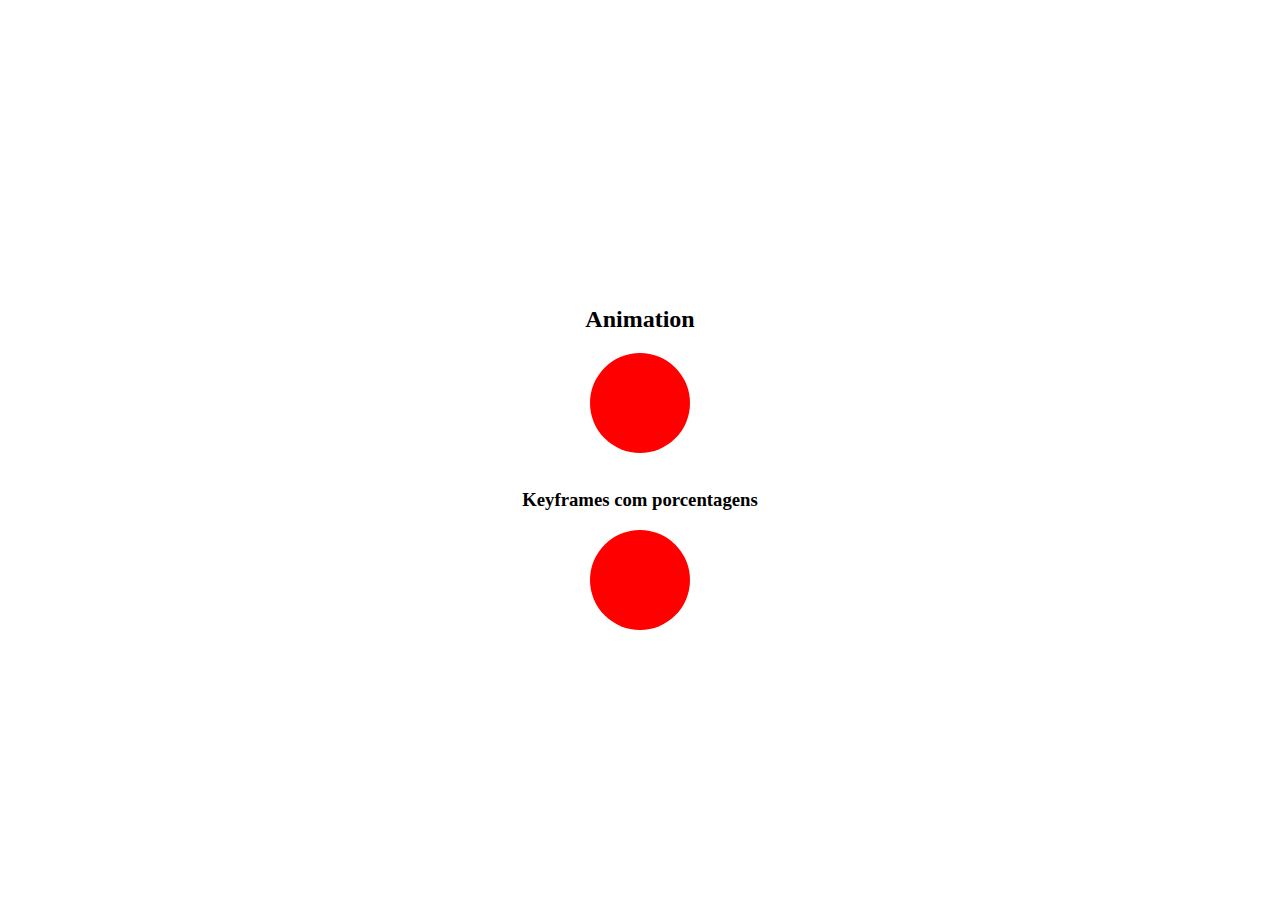
<file: animation.html>
<!DOCTYPE html>
<html lang="en">
<head>
    <meta charset="UTF-8">
    <meta name="viewport" content="width=device-width, initial-scale=1.0">
    <link rel="stylesheet" href="animation.css">
    <title>Document</title>
</head>
<body>
    
   
    <h2>Animation</h2>
    
    <div class="ball"></div>
    <br>
    <h3>Keyframes com porcentagens</h3>
    <div class="ball2"></div>


</body>
</html>
</file>
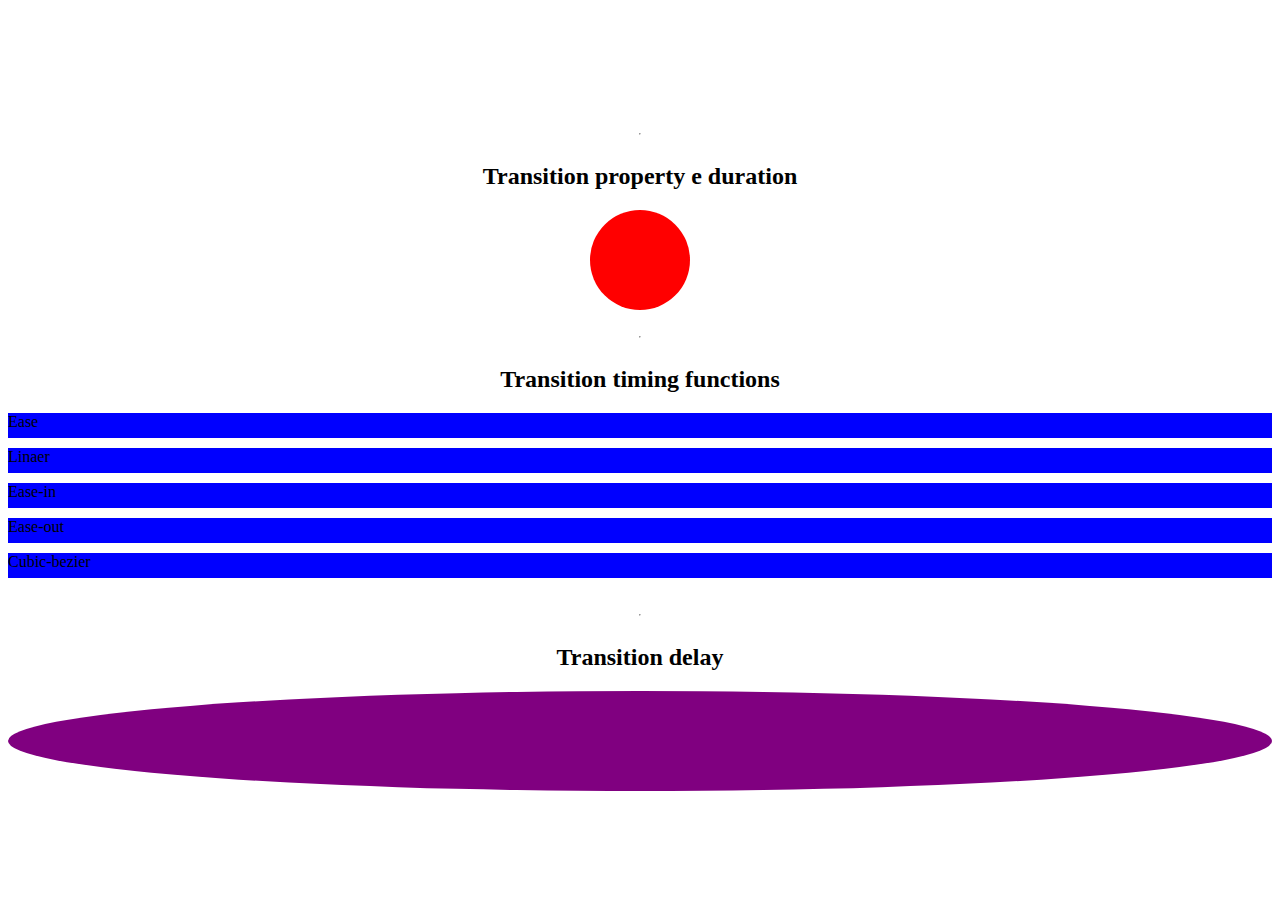
<file: transition.html>
<!DOCTYPE html>
<html lang="en">
<head>
    <meta charset="UTF-8">
    <meta name="viewport" content="width=device-width, initial-scale=1.0">
    <link rel="stylesheet" href="transition.css">
    <title>Document</title>
</head>
<body>
    


     <hr>
     <h2>Transition property e duration</h2>
     
     <div class="box-red"></div>
     
     <br>
     <hr>

     <h2>Transition timing functions</h2>

     <div class="line ease">Ease</div>
     <div class="line linear">Linaer</div>
     <div class="line ease-in">Ease-in</div>
     <div class="line Ease-out">Ease-out</div>
     <div class="line cubic-bezier">Cubic-bezier</div>
     
     <br>
     <hr>
     
     <h2>Transition delay</h2>

     <div class="box-roxo">

     </div>




</body>
</html>
</file>
<file: animation.css>
body{
    display: flex;
    justify-content: center;
    flex-direction: column;
    align-items: center;
    height: 100vh;
}



/*
animation-name - é o nome da animação criada com @keyframes

animation-duration - é o tempo de duração da animação em uma escala de segundos

*/


.ball, .ball2{
    width: 100px;
    height: 100px;
    border-radius: 100%;
    background-color: red;
    position: relative;

    animation-name: examplo-one;
    animation-duration: 4s;
    animation-delay: 2s; /*animation-delay é uma propriedade CSS que permite atrasar o inicio de uma animação em uma escala de segundos*/



}

.ball2{
    animation-name: examplo-two;
}


@keyframes examplo-one {
    from{
        background-color: blueviolet;
    }

    to{
        background-color: cadetblue;
    }
    
}




/*Keyframes com porcentagens*/


@keyframes examplo-two {
   0%{
    background-color: blueviolet;
    left: 0px;
    top: 0px;
   }

   25%{
    background-color: aquamarine;
    left: 300px;
    top: 0px;
   }

   50%{
    background-color: blue;
    left: 300px;
    top: 300px;
   }

   75%{
    background-color: rgb(255, 123, 0);
    left: 0px;
    top: 300px;
   }

   100%{
    background-color: red;
    left: 0px;
    top: 0px;
   }
    
}
</file>
<file: transition.css>
/* Transition property e duration: Somente valores quantificáveis 
- transistion-property - é a propriedade css que queremos aplicar a transição
- transition-duration - é o tempo de duração da transição*/

body{
    display: flex;
    justify-content: center;
    flex-direction: column;
    align-items: center;
    height: 100vh;
}

.box-red{
    width: 100px;
    height: 100px;
    border-radius: 100%;
}

/* transition de volta  */
.box-red{
    background-color: red;
    transition-property: all;
    transition: 1s;
}

/* transition de ida */
.box-red:hover{
    background-color: rgb(72, 255, 0);
    transition-property: background-color, width;
    transition-duration: 1s;
    width: 150px;
}

/*----------------------------------------------------*/

/* Transition timing functions: tipo de animação que será usada

- ease - Início lento, rápido e final lento (este é o padrão)
- linear - Mesma velocidade do início ao fim
- easy-in - Início lento
- easy-out - Final lento
- easy-in-out - Início e fim lentos
- cubic-bezier(n,n,n,n) - Permite definir seus próprios valores em uma função cubic-bezier


*/


.line{
    width: 100%;
    background-color: blue;
    height: 25px;
    margin-bottom: 10px;

    transition: width;
    transition-duration: 5s;
}

body:hover .line{
    width: 20px;
    background-color: pink;
    
}

.ease{
    transition-timing-function: ease;
}

.linear{
    transition-timing-function: linear;
}


.ease-in{
    transition-timing-function: ease-in;
}

.ease-out{
    transition-timing-function: ease-out;
}

.cubic-bezier{
    transition-timing-function: cubic-bezier(0.175, 0.885, 0.32, 1.275);
}


/* transition-delay é uma propriedade CSS que permite atrasar o inicio de uma 
transição em uma escala de segundos */

.box-roxo{
    width: 100%;
    height: 100px;
    border-radius: 100%;
}

.box-roxo{
    background-color: purple;
    transition: background-color 1s;
}


.box-roxo:hover{
 background-color: aqua;
 transition-property: background-color;
 transition-duration: 1s;
 transition-timing-function: ease-in;
 transition-delay: 4s; /*começa só depois de 4s para começar*/
}
</file>
